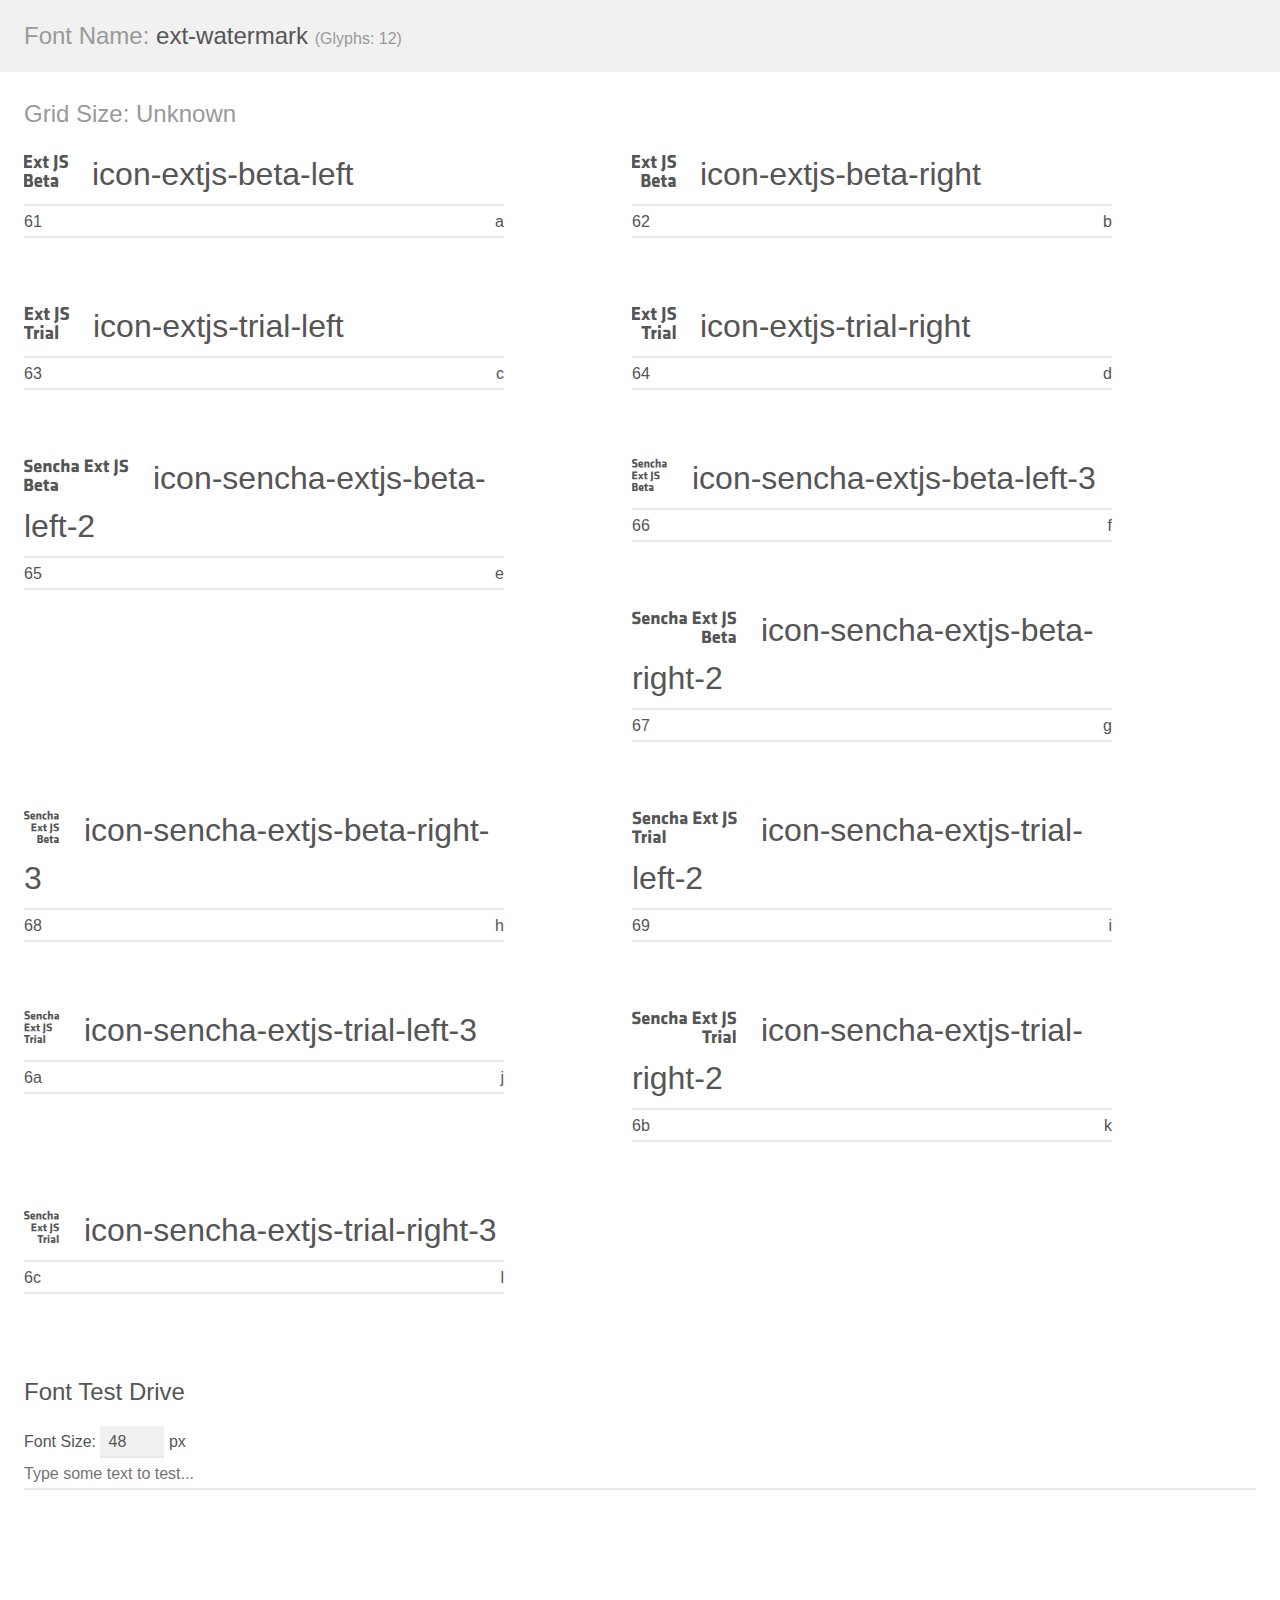
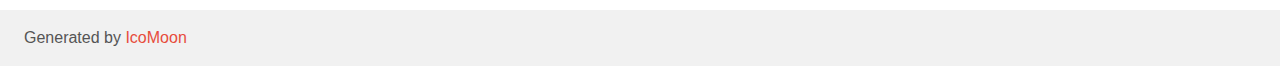
<file: src/main/resources/static/resources/ext/ext-watermark/demo.html>
<!doctype html>
<html>
<head>
	<meta charset="utf-8">
	<title>IcoMoon Demo</title>
	<meta name="description" content="An Icon Font Generated By IcoMoon.io">
	<meta name="viewport" content="width=device-width">
	<link rel="stylesheet" href="demo-files/demo.css">
	<link rel="stylesheet" href="style.css"></head>
<body>
	<div class="bgc1 clearfix">
		<h1 class="mhmm mvm"><span class="fgc1">Font Name:</span> ext-watermark <small class="fgc1">(Glyphs:&nbsp;12)</small></h1>
	</div>
	<div class="clearfix mhl ptl">
		<h1 class="mvm mtn fgc1">Grid Size: Unknown</h1>
		<div class="glyph fs1">
			<div class="clearfix bshadow0 pbs">
				<span class="icon-extjs-beta-left">
				
				</span>
				<span class="mls"> icon-extjs-beta-left</span>
			</div>
			<fieldset class="fs0 size1of1 clearfix hidden-false">
				<input type="text" readonly value="61" class="unit size1of2" />
				<input type="text" maxlength="1" readonly value="&#x61;" class="unitRight size1of2 talign-right" />
			</fieldset>
			<div class="fs0 bshadow0 clearfix hidden-true">
				<span class="unit pvs fgc1">liga: </span>
				<input type="text" readonly value="" class="liga unitRight" />
			</div>
		</div>
		<div class="glyph fs1">
			<div class="clearfix bshadow0 pbs">
				<span class="icon-extjs-beta-right">
				
				</span>
				<span class="mls"> icon-extjs-beta-right</span>
			</div>
			<fieldset class="fs0 size1of1 clearfix hidden-false">
				<input type="text" readonly value="62" class="unit size1of2" />
				<input type="text" maxlength="1" readonly value="&#x62;" class="unitRight size1of2 talign-right" />
			</fieldset>
			<div class="fs0 bshadow0 clearfix hidden-true">
				<span class="unit pvs fgc1">liga: </span>
				<input type="text" readonly value="" class="liga unitRight" />
			</div>
		</div>
		<div class="glyph fs1">
			<div class="clearfix bshadow0 pbs">
				<span class="icon-extjs-trial-left">
				
				</span>
				<span class="mls"> icon-extjs-trial-left</span>
			</div>
			<fieldset class="fs0 size1of1 clearfix hidden-false">
				<input type="text" readonly value="63" class="unit size1of2" />
				<input type="text" maxlength="1" readonly value="&#x63;" class="unitRight size1of2 talign-right" />
			</fieldset>
			<div class="fs0 bshadow0 clearfix hidden-true">
				<span class="unit pvs fgc1">liga: </span>
				<input type="text" readonly value="" class="liga unitRight" />
			</div>
		</div>
		<div class="glyph fs1">
			<div class="clearfix bshadow0 pbs">
				<span class="icon-extjs-trial-right">
				
				</span>
				<span class="mls"> icon-extjs-trial-right</span>
			</div>
			<fieldset class="fs0 size1of1 clearfix hidden-false">
				<input type="text" readonly value="64" class="unit size1of2" />
				<input type="text" maxlength="1" readonly value="&#x64;" class="unitRight size1of2 talign-right" />
			</fieldset>
			<div class="fs0 bshadow0 clearfix hidden-true">
				<span class="unit pvs fgc1">liga: </span>
				<input type="text" readonly value="" class="liga unitRight" />
			</div>
		</div>
		<div class="glyph fs1">
			<div class="clearfix bshadow0 pbs">
				<span class="icon-sencha-extjs-beta-left-2">
				
				</span>
				<span class="mls"> icon-sencha-extjs-beta-left-2</span>
			</div>
			<fieldset class="fs0 size1of1 clearfix hidden-false">
				<input type="text" readonly value="65" class="unit size1of2" />
				<input type="text" maxlength="1" readonly value="&#x65;" class="unitRight size1of2 talign-right" />
			</fieldset>
			<div class="fs0 bshadow0 clearfix hidden-true">
				<span class="unit pvs fgc1">liga: </span>
				<input type="text" readonly value="" class="liga unitRight" />
			</div>
		</div>
		<div class="glyph fs1">
			<div class="clearfix bshadow0 pbs">
				<span class="icon-sencha-extjs-beta-left-3">
				
				</span>
				<span class="mls"> icon-sencha-extjs-beta-left-3</span>
			</div>
			<fieldset class="fs0 size1of1 clearfix hidden-false">
				<input type="text" readonly value="66" class="unit size1of2" />
				<input type="text" maxlength="1" readonly value="&#x66;" class="unitRight size1of2 talign-right" />
			</fieldset>
			<div class="fs0 bshadow0 clearfix hidden-true">
				<span class="unit pvs fgc1">liga: </span>
				<input type="text" readonly value="" class="liga unitRight" />
			</div>
		</div>
		<div class="glyph fs1">
			<div class="clearfix bshadow0 pbs">
				<span class="icon-sencha-extjs-beta-right-2">
				
				</span>
				<span class="mls"> icon-sencha-extjs-beta-right-2</span>
			</div>
			<fieldset class="fs0 size1of1 clearfix hidden-false">
				<input type="text" readonly value="67" class="unit size1of2" />
				<input type="text" maxlength="1" readonly value="&#x67;" class="unitRight size1of2 talign-right" />
			</fieldset>
			<div class="fs0 bshadow0 clearfix hidden-true">
				<span class="unit pvs fgc1">liga: </span>
				<input type="text" readonly value="" class="liga unitRight" />
			</div>
		</div>
		<div class="glyph fs1">
			<div class="clearfix bshadow0 pbs">
				<span class="icon-sencha-extjs-beta-right-3">
				
				</span>
				<span class="mls"> icon-sencha-extjs-beta-right-3</span>
			</div>
			<fieldset class="fs0 size1of1 clearfix hidden-false">
				<input type="text" readonly value="68" class="unit size1of2" />
				<input type="text" maxlength="1" readonly value="&#x68;" class="unitRight size1of2 talign-right" />
			</fieldset>
			<div class="fs0 bshadow0 clearfix hidden-true">
				<span class="unit pvs fgc1">liga: </span>
				<input type="text" readonly value="" class="liga unitRight" />
			</div>
		</div>
		<div class="glyph fs1">
			<div class="clearfix bshadow0 pbs">
				<span class="icon-sencha-extjs-trial-left-2">
				
				</span>
				<span class="mls"> icon-sencha-extjs-trial-left-2</span>
			</div>
			<fieldset class="fs0 size1of1 clearfix hidden-false">
				<input type="text" readonly value="69" class="unit size1of2" />
				<input type="text" maxlength="1" readonly value="&#x69;" class="unitRight size1of2 talign-right" />
			</fieldset>
			<div class="fs0 bshadow0 clearfix hidden-true">
				<span class="unit pvs fgc1">liga: </span>
				<input type="text" readonly value="" class="liga unitRight" />
			</div>
		</div>
		<div class="glyph fs1">
			<div class="clearfix bshadow0 pbs">
				<span class="icon-sencha-extjs-trial-left-3">
				
				</span>
				<span class="mls"> icon-sencha-extjs-trial-left-3</span>
			</div>
			<fieldset class="fs0 size1of1 clearfix hidden-false">
				<input type="text" readonly value="6a" class="unit size1of2" />
				<input type="text" maxlength="1" readonly value="&#x6a;" class="unitRight size1of2 talign-right" />
			</fieldset>
			<div class="fs0 bshadow0 clearfix hidden-true">
				<span class="unit pvs fgc1">liga: </span>
				<input type="text" readonly value="" class="liga unitRight" />
			</div>
		</div>
		<div class="glyph fs1">
			<div class="clearfix bshadow0 pbs">
				<span class="icon-sencha-extjs-trial-right-2">
				
				</span>
				<span class="mls"> icon-sencha-extjs-trial-right-2</span>
			</div>
			<fieldset class="fs0 size1of1 clearfix hidden-false">
				<input type="text" readonly value="6b" class="unit size1of2" />
				<input type="text" maxlength="1" readonly value="&#x6b;" class="unitRight size1of2 talign-right" />
			</fieldset>
			<div class="fs0 bshadow0 clearfix hidden-true">
				<span class="unit pvs fgc1">liga: </span>
				<input type="text" readonly value="" class="liga unitRight" />
			</div>
		</div>
		<div class="glyph fs1">
			<div class="clearfix bshadow0 pbs">
				<span class="icon-sencha-extjs-trial-right-3">
				
				</span>
				<span class="mls"> icon-sencha-extjs-trial-right-3</span>
			</div>
			<fieldset class="fs0 size1of1 clearfix hidden-false">
				<input type="text" readonly value="6c" class="unit size1of2" />
				<input type="text" maxlength="1" readonly value="&#x6c;" class="unitRight size1of2 talign-right" />
			</fieldset>
			<div class="fs0 bshadow0 clearfix hidden-true">
				<span class="unit pvs fgc1">liga: </span>
				<input type="text" readonly value="" class="liga unitRight" />
			</div>
		</div>
	</div>

	<!--[if gt IE 8]><!-->
	<div class="mhl clearfix mbl">
		<h1>Font Test Drive</h1>
		<label>
			Font Size: <input id="fontSize" type="number" class="textbox0 mbm"
			min="8" value="48" />
			px
		</label>
		<input id="testText" type="text" class="phl size1of1 mvl"
		placeholder="Type some text to test..." value=""/>
		</label>
		<div id="testDrive" class="icon-">&nbsp;
		</div>
	</div>
	<!--<![endif]-->
	<div class="bgc1 clearfix">
		<p class="mhl">Generated by <a href="https://icomoon.io/app">IcoMoon</a></p>
	</div>

	<script src="demo-files/demo.js"></script>
</body>
</html>
</file>
<file: src/main/resources/static/resources/ext/ext-watermark/demo-files/demo.css>
body {
	padding: 0;
	margin: 0;
	font-family: sans-serif;
	font-size: 1em;
	line-height: 1.5;
	color: #555;
	background: #fff;
}
h1 {
	font-size: 1.5em;
	font-weight: normal;
}
small {
	font-size: .66666667em;
}
a {
	color: #e74c3c;
	text-decoration: none;
}
a:hover, a:focus {
	box-shadow: 0 1px #e74c3c;
}
.bshadow0, input {
	box-shadow: inset 0 -2px #e7e7e7;
}
input:hover {
	box-shadow: inset 0 -2px #ccc;
}
input, fieldset {
	font-size: 1em;
	margin: 0;
	padding: 0;
	border: 0;
}
input {
	color: inherit;
	line-height: 1.5;
	height: 1.5em;
	padding: .25em 0;
}
input:focus {
	outline: none;
	box-shadow: inset 0 -2px #449fdb;
}
.glyph {
	font-size: 16px;
	width: 15em;
	padding-bottom: 1em;
	margin-right: 4em;
	margin-bottom: 1em;
	float: left;
	overflow: hidden;
}
.liga {
	width: 80%;
	width: calc(100% - 2.5em);
}
.talign-right {
	text-align: right;
}
.talign-center {
	text-align: center;
}
.bgc1 {
	background: #f1f1f1;
}
.fgc1 {
	color: #999;
}
.fgc0 {
	color: #000;
}
p {
	margin-top: 1em;
	margin-bottom: 1em;
}
.mvm {
	margin-top: .75em;
	margin-bottom: .75em;
}
.mtn {
	margin-top: 0;
}
.mtl, .mal {
	margin-top: 1.5em;
}
.mbl, .mal {
	margin-bottom: 1.5em;
}
.mal, .mhl {
	margin-left: 1.5em;
	margin-right: 1.5em;
}
.mhmm {
	margin-left: 1em;
	margin-right: 1em;
}
.mls {
	margin-left: .25em;
}
.ptl {
	padding-top: 1.5em;
}
.pbs, .pvs {
	padding-bottom: .25em;
}
.pvs, .pts {
	padding-top: .25em;
}
.unit {
	float: left;
}
.unitRight {
	float: right;
}
.size1of2 {
	width: 50%;
}
.size1of1 {
	width: 100%;
}
.clearfix:before, .clearfix:after {
	content: " ";
	display: table;
}
.clearfix:after {
	clear: both;
}
.hidden-true {
	display: none;
}
.textbox0 {
	width: 3em;
	background: #f1f1f1;
	padding: .25em .5em;
	line-height: 1.5;
	height: 1.5em;
}
#testDrive {
	display: block;
	padding-top: 24px;
	line-height: 1.5;
}
.fs0 {
	font-size: 16px;
}
.fs1 {
	font-size: 32px;
}
</file>
<file: src/main/resources/static/resources/ext/ext-watermark/style.css>
@font-face {
	font-family: 'ext-watermark';
	src:url('fonts/ext-watermark.eot?n6lnws');
	src:url('fonts/ext-watermark.eot?#iefixn6lnws') format('embedded-opentype'),
		url('fonts/ext-watermark.woff?n6lnws') format('woff'),
		url('fonts/ext-watermark.ttf?n6lnws') format('truetype'),
		url('fonts/ext-watermark.svg?n6lnws#ext-watermark') format('svg');
	font-weight: normal;
	font-style: normal;
}

[class^="icon-"], [class*=" icon-"] {
	font-family: 'ext-watermark';
	speak: none;
	font-style: normal;
	font-weight: normal;
	font-variant: normal;
	text-transform: none;
	line-height: 1;

	/* Better Font Rendering =========== */
	-webkit-font-smoothing: antialiased;
	-moz-osx-font-smoothing: grayscale;
}

.icon-extjs-beta-left:before {
	content: "\61";
}

.icon-extjs-beta-right:before {
	content: "\62";
}

.icon-extjs-trial-left:before {
	content: "\63";
}

.icon-extjs-trial-right:before {
	content: "\64";
}

.icon-sencha-extjs-beta-left-2:before {
	content: "\65";
}

.icon-sencha-extjs-beta-left-3:before {
	content: "\66";
}

.icon-sencha-extjs-beta-right-2:before {
	content: "\67";
}

.icon-sencha-extjs-beta-right-3:before {
	content: "\68";
}

.icon-sencha-extjs-trial-left-2:before {
	content: "\69";
}

.icon-sencha-extjs-trial-left-3:before {
	content: "\6a";
}

.icon-sencha-extjs-trial-right-2:before {
	content: "\6b";
}

.icon-sencha-extjs-trial-right-3:before {
	content: "\6c";
}
</file>
